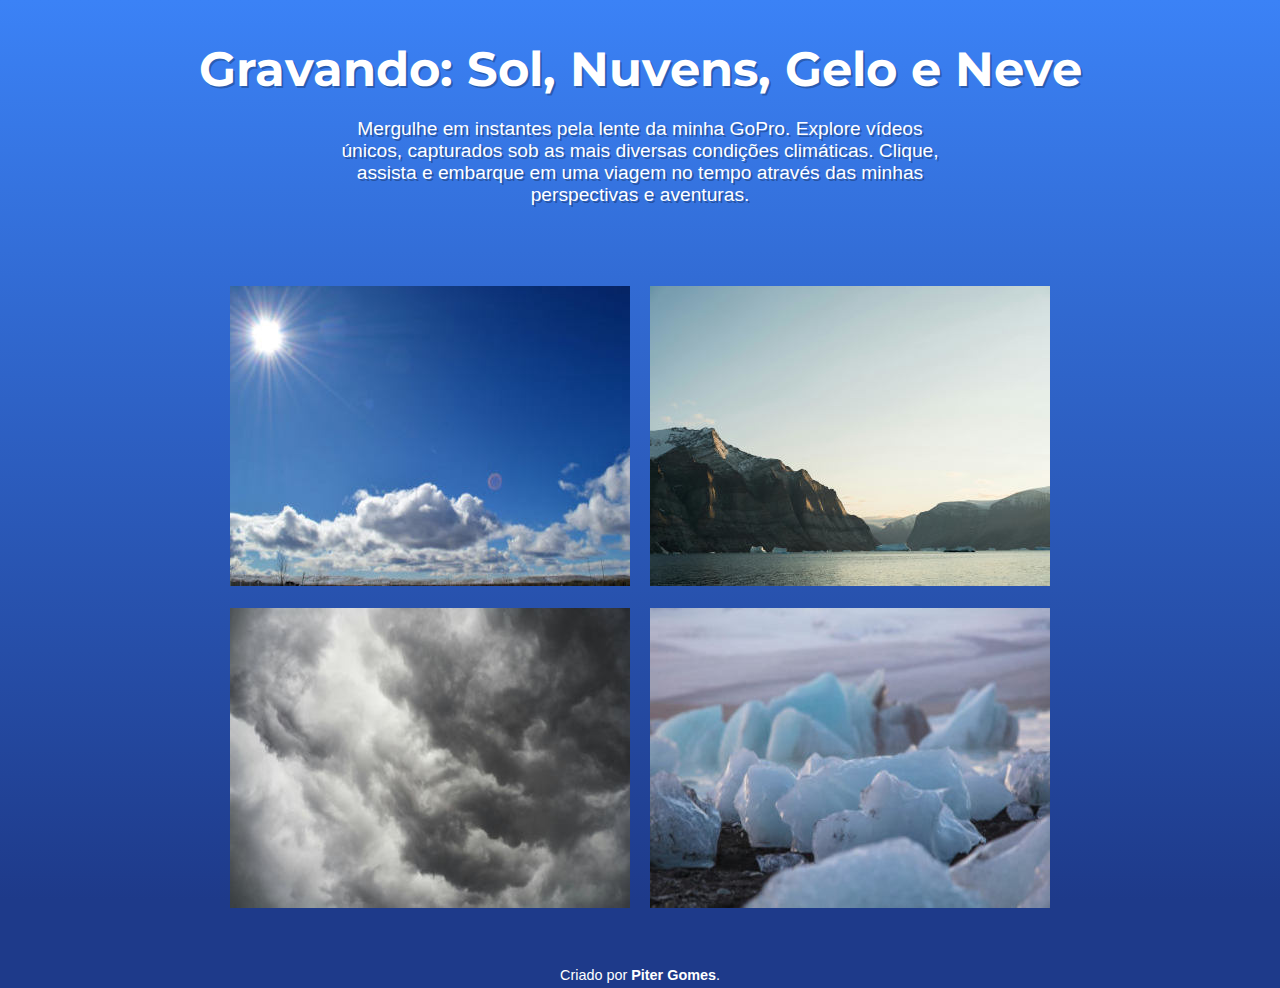
<file: index.html>
<!DOCTYPE html>
<html lang="pt-br">
<head>
    <meta charset="UTF-8">
    <meta name="viewport" content="width=device-width, initial-scale=1.0">
    <link rel="shortcut icon" href="imagens/logo-ico.ico" type="image/x-icon">
    <title>Meus Vídeos</title>
    <link rel="stylesheet" href="estilo/style.css">
</head>
<body>
    <header>
        <h1>Gravando: Sol, Nuvens, Gelo e Neve</h1>
        <p>Mergulhe em instantes pela lente da minha GoPro. Explore vídeos únicos, capturados sob as mais diversas condições climáticas. Clique, assista e embarque em uma viagem no tempo através das minhas perspectivas e aventuras.</p>
    </header>
    
    <div id="container"> <!-- Container das colunas -->
        <div id="colunas"> <!-- Primeira coluna com 2 imagens -->
            <a href="sol.html"><img src="imagens/gopro-sol.jpg" alt="Vídeo GOPRO Sol"></a> <br>
            <a href="nublado.html"><img src="imagens/gopro-nublado.jpg" alt="GOPRO Nublado"></a>
        </div>
    
        <div id="colunas"> <!-- Segunda coluna com 2 imagens -->
            <a href="antartica.html"><img src="imagens/gopro-antartica.jpg" alt="GOPRO Antártica"></a> <br>
            <a href="gelo.html"><img src="imagens/gopro-gelo.jpg" alt="GOPRO Gelo"></a>
        </div>
    </div>

    <footer>
        <p>
            Criado por <a href="https://github.com/pitercoding" target="_blank">Piter Gomes</a>.
        </p>
    </footer>
</body>
</html>
</file>
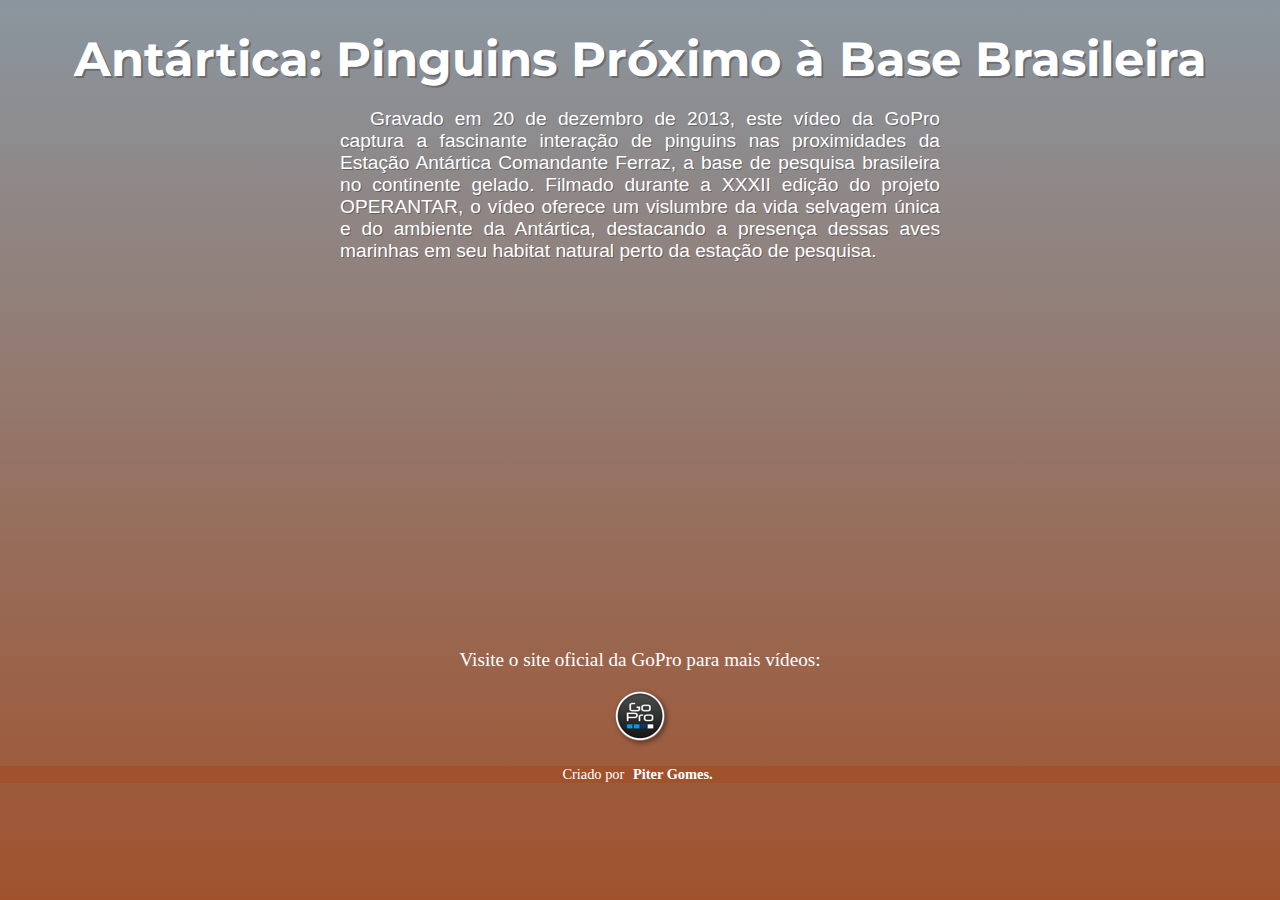
<file: antartica.html>
<!DOCTYPE html>
<html lang="pt-br" class="antartica">
<head>
    <meta charset="UTF-8">
    <meta name="viewport" content="width=device-width, initial-scale=1.0">
    <link rel="shortcut icon" href="imagens/logo-ico.ico" type="image/x-icon">
    <link rel="stylesheet" href="estilo/style-subpaginas.css">
    <title>Antártica</title>
</head>
<body class="antartica">
    <header>
        <h1>Antártica: Pinguins Próximo à Base Brasileira</h1>
        <p>
            Gravado em 20 de dezembro de 2013, este vídeo da GoPro captura a fascinante interação de pinguins nas proximidades da Estação Antártica Comandante Ferraz, a base de pesquisa brasileira no continente gelado. Filmado durante a XXXII edição do projeto OPERANTAR, o vídeo oferece um vislumbre da vida selvagem única e do ambiente da Antártica, destacando a presença dessas aves marinhas em seu habitat natural perto da estação de pesquisa.
        </p> <br>

    </header>

        <iframe width="560" height="315" src="https://www.youtube.com/embed/dtnz_uphVbY?si=oRI0TPu_wLC993Pe" title="YouTube video player" frameborder="0" allow="accelerometer; autoplay; clipboard-write; encrypted-media; gyroscope; picture-in-picture; web-share" referrerpolicy="strict-origin-when-cross-origin" allowfullscreen></iframe>

        <section class="botao-oficial">
        <p>Visite o site oficial da GoPro para mais vídeos: </p>
        <a href="https://gopro.com/pt/br/" target="tela"><img src="imagens/logo-gopro.png" alt="Site Oficial da GoPro"></a>
    </section>

    <footer class="antartica">
        <p>
            Criado por <a href="https://github.com/pitercoding" target="_blank">Piter Gomes.</a>
        </p>
    </footer>
</body>
</html>
</file>
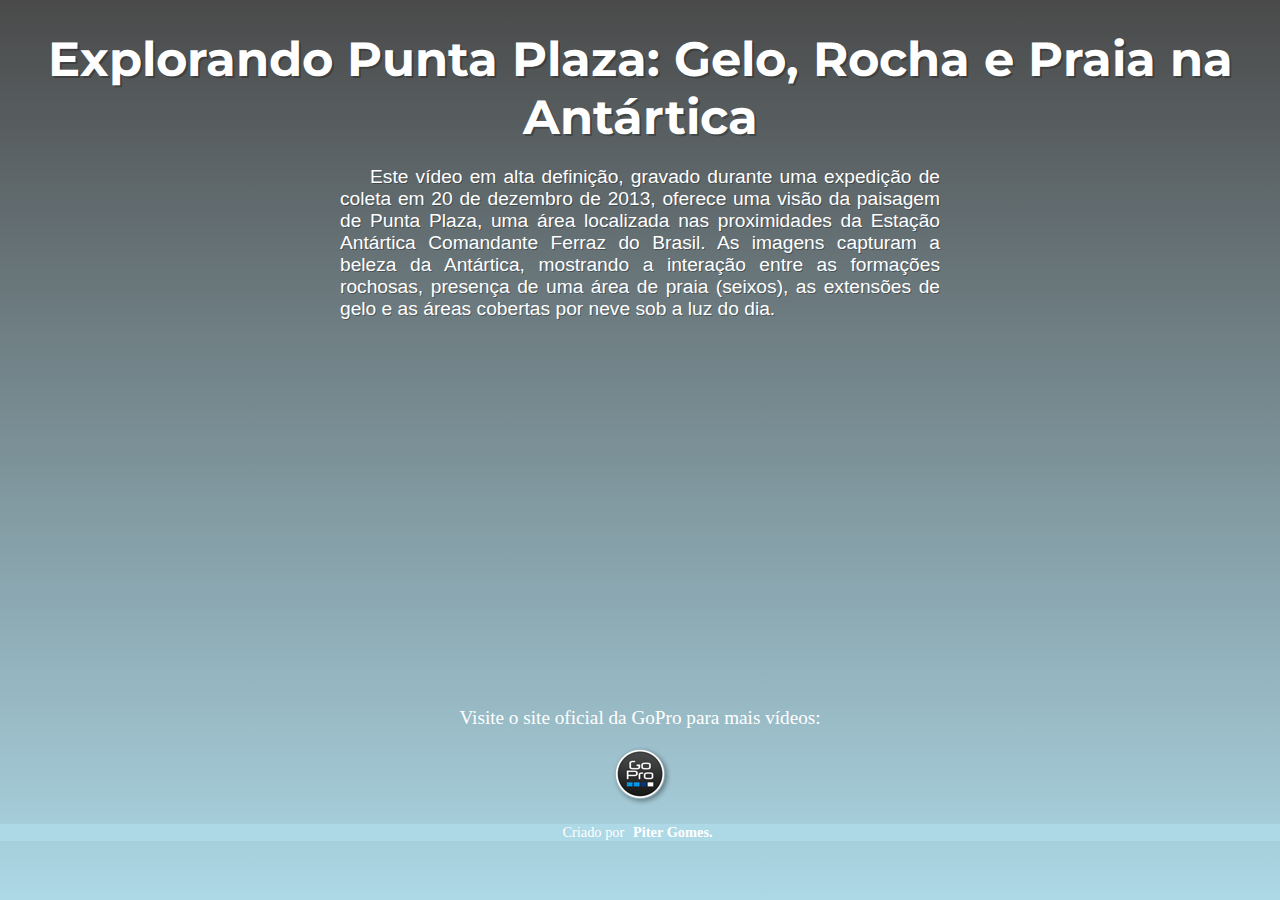
<file: gelo.html>
<!DOCTYPE html>
<html lang="pt-br" class="gelo">
<head>
    <meta charset="UTF-8">
    <meta name="viewport" content="width=device-width, initial-scale=1.0">
    <link rel="shortcut icon" href="imagens/logo-ico.ico" type="image/x-icon">
    <link rel="stylesheet" href="estilo/style-subpaginas.css">
    <title>Gelo</title>
</head>
<body class="gelo">
    <header>
        <h1>Explorando Punta Plaza: Gelo, Rocha e Praia na Antártica</h1>
        <p>
            Este vídeo em alta definição, gravado durante uma expedição de coleta em 20 de dezembro de 2013, oferece uma visão da paisagem de Punta Plaza, uma área localizada nas proximidades da Estação Antártica Comandante Ferraz do Brasil. As imagens capturam a beleza da Antártica, mostrando a interação entre as formações rochosas, presença de uma área de praia (seixos), as extensões de gelo e as áreas cobertas por neve sob a luz do dia.
        </p>
    </header> <br>

    <iframe width="560" height="315" src="https://www.youtube.com/embed/ijnHwQlC88E?si=5IqQ-8JfloV1G_ix" title="YouTube video player" frameborder="0" allow="accelerometer; autoplay; clipboard-write; encrypted-media; gyroscope; picture-in-picture; web-share" referrerpolicy="strict-origin-when-cross-origin" allowfullscreen></iframe>

    <section class="botao-oficial">
        <p>Visite o site oficial da GoPro para mais vídeos: </p>
        <a href="https://gopro.com/pt/br/" target="tela"><img src="imagens/logo-gopro.png" alt="Site Oficial da GoPro"></a>
    </section>

    <footer class="gelo">
        <p>
            Criado por <a href="https://github.com/pitercoding" target="_blank">Piter Gomes.</a>
        </p>
    </footer>
</body>
</html>
</file>
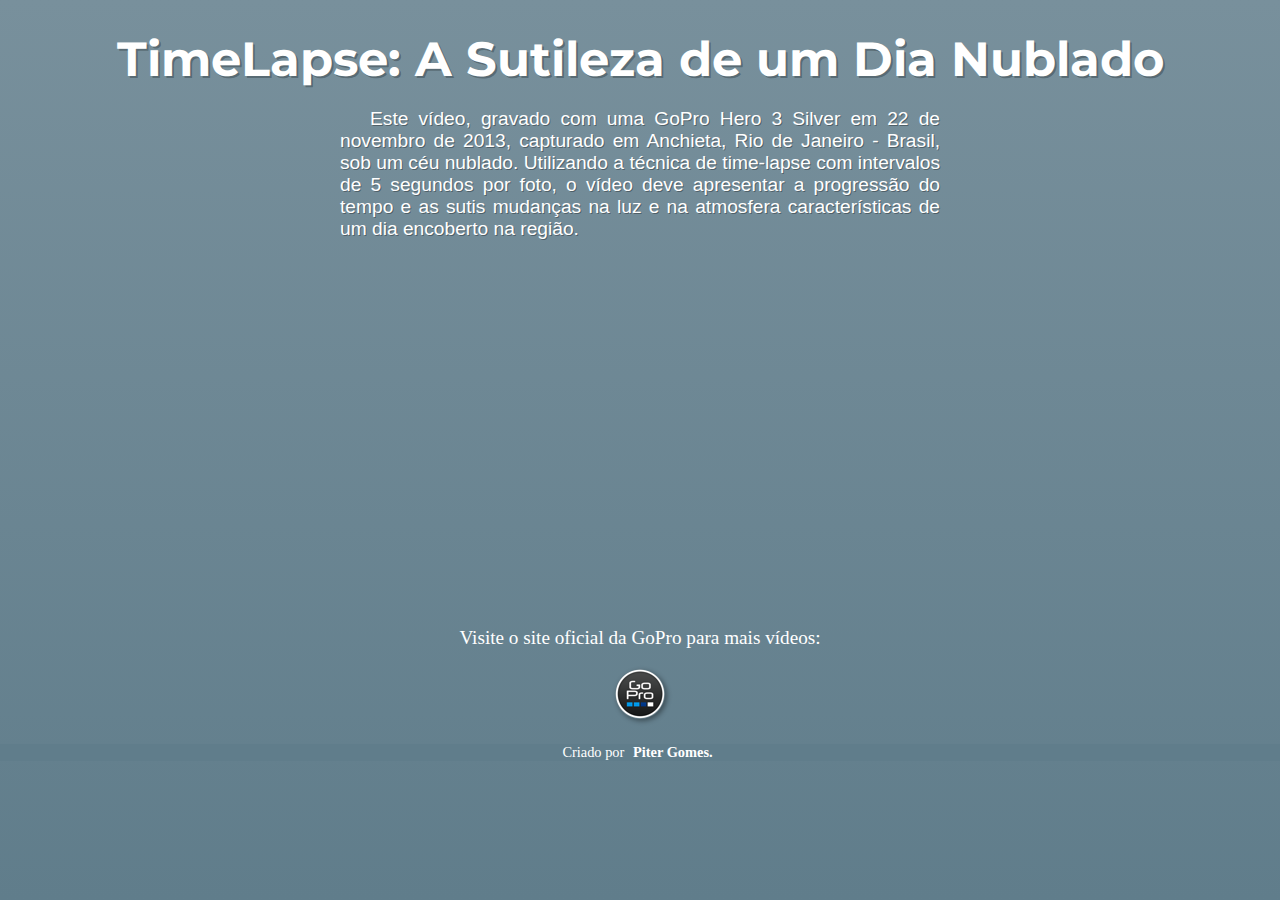
<file: nublado.html>
<!DOCTYPE html>
<html lang="pt-br" class="nublado">
<head>
    <meta charset="UTF-8">
    <meta name="viewport" content="width=device-width, initial-scale=1.0">
    <link rel="shortcut icon" href="imagens/logo-ico.ico" type="image/x-icon">
    <link rel="stylesheet" href="estilo/style-subpaginas.css">
    <title>Nublado</title>
</head>
<body class="nublado">
    <header>
        <h1>TimeLapse: A Sutileza de um Dia Nublado</h1>
        <p>
            Este vídeo, gravado com uma GoPro Hero 3 Silver em 22 de novembro de 2013, capturado em Anchieta, Rio de Janeiro - Brasil, sob um céu nublado. Utilizando a técnica de time-lapse com intervalos de 5 segundos por foto, o vídeo deve apresentar a progressão do tempo e as sutis mudanças na luz e na atmosfera características de um dia encoberto na região.
        </p>
    </header> <br>

    <iframe width="560" height="315" src="https://www.youtube.com/embed/ESALcnn5WEg?si=pU4bUul-v-QyjqET" title="YouTube video player" frameborder="0" allow="accelerometer; autoplay; clipboard-write; encrypted-media; gyroscope; picture-in-picture; web-share" referrerpolicy="strict-origin-when-cross-origin" allowfullscreen></iframe>
    
    <section class="botao-oficial">
        <p>Visite o site oficial da GoPro para mais vídeos: </p>
        <a href="https://gopro.com/pt/br/" target="tela"><img src="imagens/logo-gopro.png" alt="Site Oficial da GoPro"></a>
    </section>

    <footer class="nublado">
        <p>
            Criado por <a href="https://github.com/pitercoding" target="_blank">Piter Gomes.</a>
        </p>
    </footer>
</body>
</html>
</file>
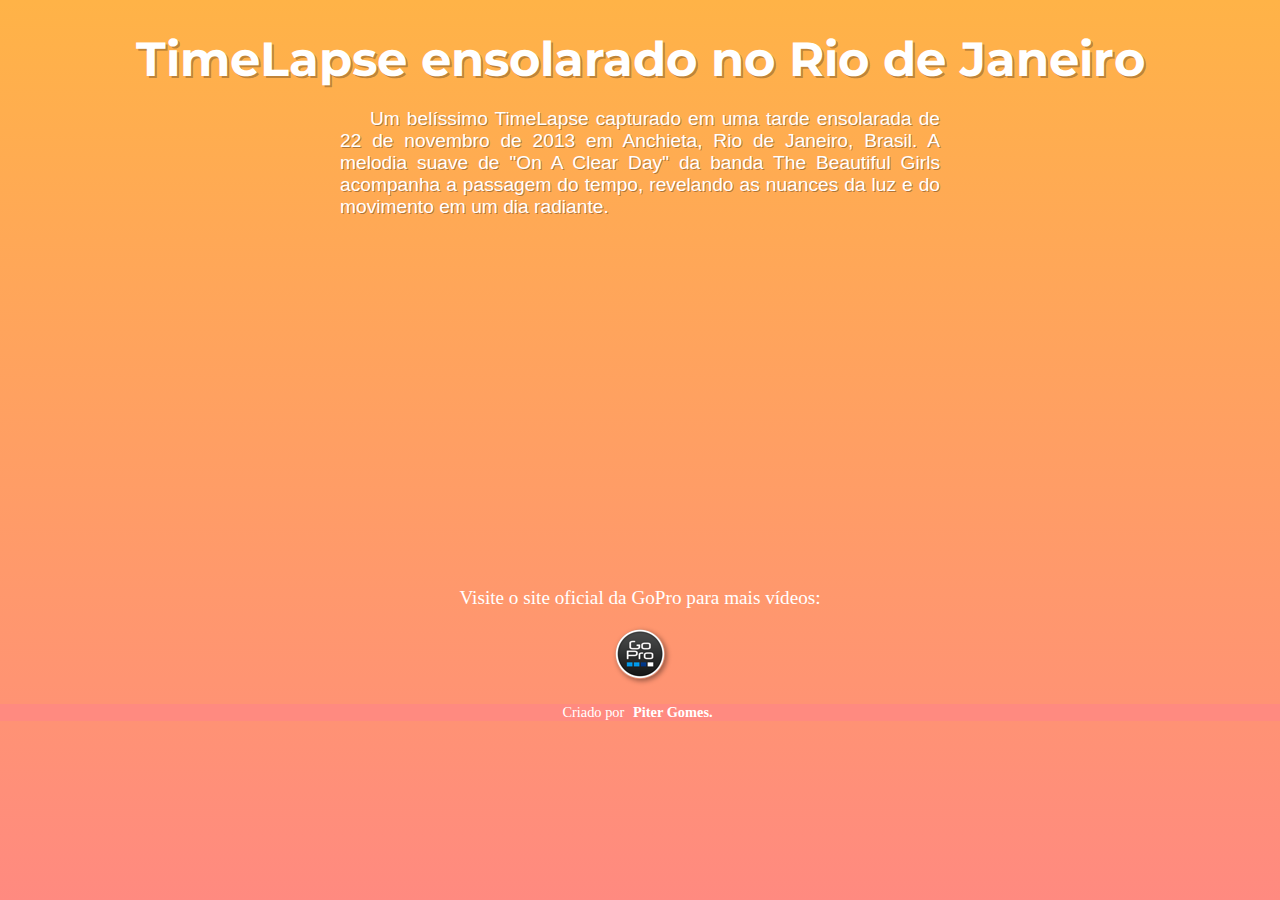
<file: sol.html>
<!DOCTYPE html>
<html lang="pt-br" class="sol">
<head>
    <meta charset="UTF-8">
    <meta name="viewport" content="width=device-width, initial-scale=1.0">
    <link rel="shortcut icon" href="imagens/logo-ico.ico" type="image/x-icon">
    <link rel="stylesheet" href="estilo/style-subpaginas.css">
    <title>Sol</title>
</head>
<body class="sol">

    <header>
        <h1>TimeLapse ensolarado no Rio de Janeiro</h1>
        <p>
            Um belíssimo TimeLapse capturado em uma tarde ensolarada de 22 de novembro de 2013 em Anchieta, Rio de Janeiro, Brasil. A melodia suave de "On A Clear Day" da banda The Beautiful Girls acompanha a passagem do tempo, revelando as nuances da luz e do movimento em um dia radiante.
        </p>
    </header>

    <iframe src="https://www.youtube.com/embed/QEzLqu523s4?si=BRMvfXe5glBXRm2x" title="YouTube video player" frameborder="0" allow="accelerometer; autoplay; clipboard-write; encrypted-media; gyroscope; picture-in-picture; web-share" referrerpolicy="strict-origin-when-cross-origin" allowfullscreen></iframe>
        
    <section class="botao-oficial">
            <p>Visite o site oficial da GoPro para mais vídeos: </p>
            <a href="https://gopro.com/pt/br/" target="tela"><img src="imagens/logo-gopro.png" alt="Site Oficial da GoPro"></a>
    </section>
    
    <footer class="sol">
        <p>
            Criado por <a href="https://github.com/pitercoding" target="_blank">Piter Gomes.</a>
        </p>
    </footer>
</body>
</html>
</file>
<file: estilo/style.css>
@charset "UTF-8";

@import url('https://fonts.googleapis.com/css2?family=Montserrat:ital,wght@0,100..900;1,100..900&display=swap');

:root{
    --cor0: white;
    --cor1: #3B82F6;
    --cor2: #1E3A8A;

    --fonte-padrao: Arial, Verdana, Helvetica, sans-serif;
    --fonte-destaque: "Montserrat", Helvetica, Arial, sans-serif;
}

* {
    margin: 0px;
    padding: 0px;
}

html, body {
    height: 100vh;
    width: 100vw;
    background-color: var(--cor2);
}

body {
    font-family: var(--fonte-padrao);
    background-image: linear-gradient(to bottom, var(--cor1), var(--cor2));
    color: var(--cor0);
}

header {
    min-height: 150px;
    text-align: center;
    padding-top: 40px;
}

header > h1 {
    font-family: var(--fonte-destaque);
    color: var(--cor0);
    font-size: 3em;
    font-weight: bolder;
    padding-bottom: 20px;
    text-shadow: 2px 2px 0px rgba(0, 0, 0, 0.267);
}

header > p {
    color: var(--cor0);
    font-size: 1.2em;
    max-width: 600px;
    padding-right: 10px;
    padding-left: 10px;
    margin: auto;
    margin-bottom: 30px;
    text-shadow: 2px 2px 0px rgba(0, 0, 0, 0.277);
}

div#container {
    display: flex; 
    justify-content: center; 
    gap: 20px;
    padding: 50px;
}

div#colunas {
    display: flex; 
    flex-direction: column; 
    align-items: center;
}

#colunas a:hover img {
    opacity: 0.8;
    border: 2px solid rgba(255, 255, 255, 0.611);
    transform: translate(-3px, -3px);
    box-shadow: 5px 5px 10px rgba(0, 0, 0, 0.622);
    transition: transform 0.1s;
}

footer{
    background-color: var(--cor2);
    color: var(--cor0);
    text-align: center;
    font-size: 0.9em;
    padding: 5px;
}

footer a {
    color: var(--cor0);
    font-weight: bolder;
    text-decoration: none;
}

footer a:hover {
    text-decoration: underline;
    color: var(--cor0);
}

/* Telas com largura máxima de 768px (tablets) */
@media (max-width: 768px) {
    div#container {
        flex-direction: column; /* Coloca as colunas uma abaixo da outra */
        align-items: center; /* Centraliza os itens */
        padding: 20px; /* Reduz o padding */
    }

    div#colunas {
        width: 80%; /* Ocupa mais largura em telas menores */
    }

    div#colunas a {
        width: 100%; /* O link ocupa toda a largura da coluna */
        margin-bottom: 15px; /* Adiciona espaço entre as imagens */
    }

    div#colunas img {
        max-width: 100%; /* A imagem ocupa toda a largura do link */
        height: auto;
    }

    header > h1 {
        font-size: 3em; /* Reduz o tamanho do título */
        padding-bottom: 15px;
    }
}

/* Telas com largura máxima de 480px (smartphones) */
@media (max-width: 480px) {
    header > h1 {
        font-size: 2em; /* Reduz ainda mais o título */
    }

    div#colunas {
        width: 95%; /* Ocupa ainda mais largura em smartphones */
    }

    div#container {
        padding: 10px; /* Reduz ainda mais o padding */
    }
}
</file>
<file: estilo/style-subpaginas.css>
@charset "UTF-8";

@import url('https://fonts.googleapis.com/css2?family=Montserrat:ital,wght@0,100..900;1,100..900&display=swap');

:root{
    --cor0: white;
    --cor3: #FFB347; /*sol*/
    --cor4: #FF8A80; /*sol*/
    --cor5: #78909C; /*nublado*/
    --cor6: #607D8B; /*nublado*/
    --cor7: #8a969f; /*antartica*/
    --cor8: #A0522D; /*antartica*/
    --cor9: #4A4A4A; /*gelo*/
    --cor10: #ADD8E6; /*gelo*/

    --fonte-padrao: Arial, Verdana, Helvetica, sans-serif;
    --fonte-destaque: "Montserrat", Helvetica, Arial, sans-serif;
}

/* Estilos Gerais (aplicados a todas as páginas) */
* {
    margin: 0px;
    padding: 0px;
}

html {
    width: 100vw;
}

body {
        min-height: 100vh;
        text-align: center;
        color: var(--cor0);
}

main {
    min-height: 100vh;
  }

header{
    min-height: 150px;
    padding-top: 30px;
}

header > h1 {
    font-family: var(--fonte-destaque);
    color: var(--cor0);
    font-size: 3em;
    font-weight: bolder;
    padding-bottom: 20px;
    text-shadow: 2px 2px 0px rgba(0, 0, 0, 0.267);
}

header > p {
    font-family: var(--fonte-padrao);
    text-align: justify;
    text-indent: 30px;
    font-size: 1.2em;
    max-width: 600px;
    margin: auto;
    margin-bottom: 30px;
    text-shadow: 1px 1px 0px rgba(0, 0, 0, 0.315);
}

iframe {
    width: 560px;
    height: 315px;
}

.botao-oficial {
    font-size: 1.2em;
    margin-top: 20px;
    margin-bottom: 20px;
    padding-top: 0px;
    text-align: center;
}

.botao-oficial img {
    width: 50px;
    margin-top: 20px;
    border-radius: 50%;
    box-shadow: 2px 2px 5px rgba(0, 0, 0, 0.4);
    box-sizing: border-box;
}

.botao-oficial img:hover {
    border: 2px solid rgba(255, 255, 255, 0.611);
    transform: translate(-3px, -3px);
    box-shadow: 5px 5px 10px rgba(0, 0, 0, 0.622);
    transition: transform 0.5s;
}

footer{
    color: var(--cor0);
    text-align: center;
    font-size: 0.9em;
    padding-bottom: 0px;
    position: static;
    bottom: 0;
    left: 0;
    width: 100%;
}

footer a {
    color: var(--cor0);
    font-weight: bolder;
    text-decoration: none;
    padding: 5px;
}

footer a:hover {
    text-decoration: underline;
    color: var(--cor0);
}

/* Estilos Específicos por Página */
html.sol {
    background-image: linear-gradient(to bottom, var(--cor3), var(--cor4));
    }
    
html.nublado {
    background-image: linear-gradient(to bottom, var(--cor5), var(--cor6));
    }
    
html.antartica {
    background-image: linear-gradient(to bottom, var(--cor7), var(--cor8));
    }
    
html.gelo {
    background-image: linear-gradient(to bottom, var(--cor9), var(--cor10));
    }

footer.sol {
    background-color: var(--cor4);
}

footer.nublado {
    background-color: var(--cor6);
}

footer.antartica {
    background-color: var(--cor8);
}

footer.gelo {
    background-color: var(--cor10);
}


/* Responsividade: Telas com largura máxima de 768px (tablets) */
@media (max-width: 768px) {
    header > h1 {
        font-size: 3em;
        padding-bottom: 15px;
    }
}

/* Responsividade: Telas com largura máxima de 480px (smartphones) */
@media (max-width: 480px) {
    header > h1 {
        font-size: 2em;
    }
}
</file>
